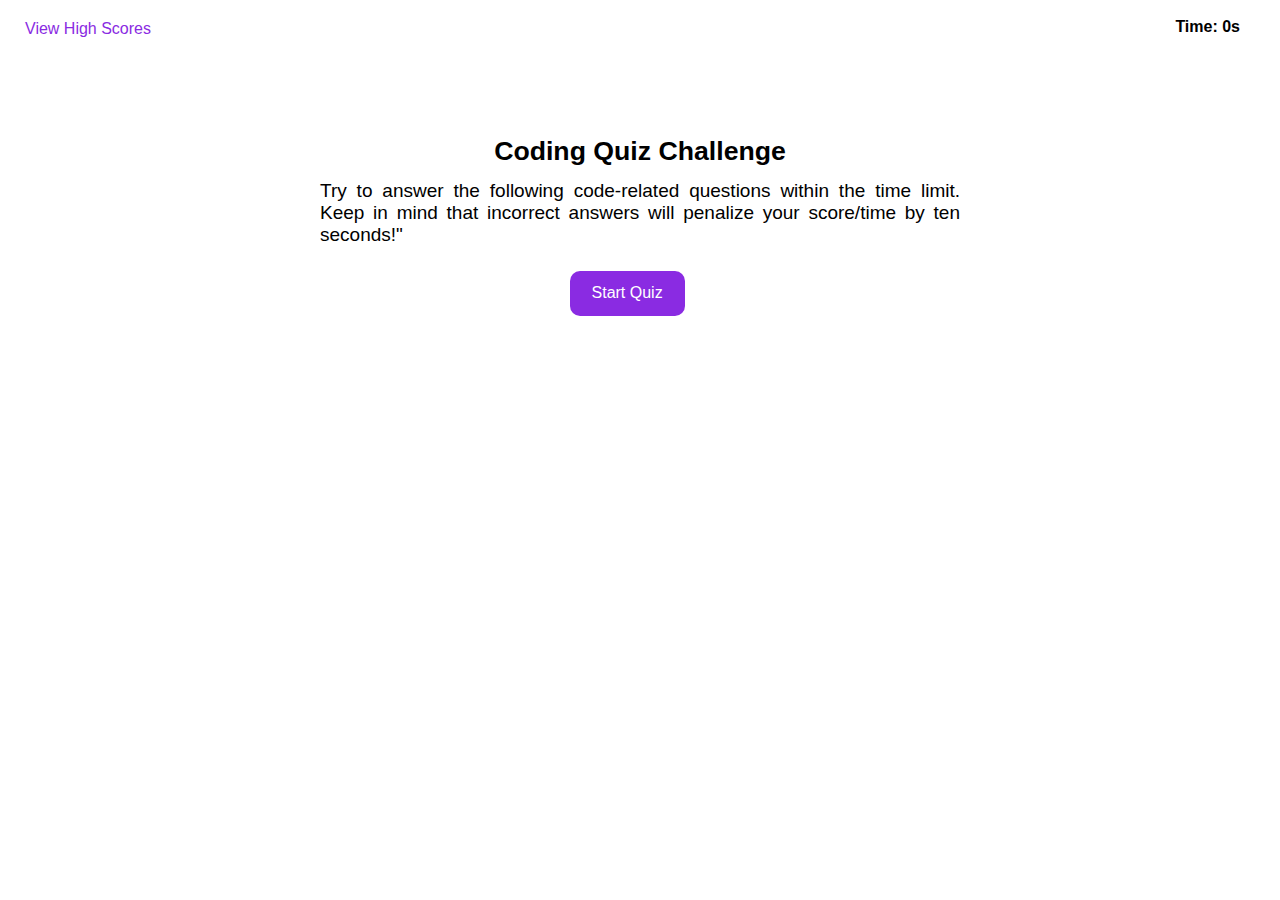
<file: index.html>
<!DOCTYPE html>
<html lang="en">
<head>
    <meta charset="UTF-8">
    <meta http-equiv="X-UA-Compatible" content="IE=edge">
    <meta name="viewport" content="width=device-width, initial-scale=1.0">
    <title>Code Quiz</title>
    <link rel="stylesheet" href="./assets/style.css">
</head>
<body>
    <!--Header with timer and high score link-->
    <header>
       <div id="header">
           <a id="score" href="highscore.html">View High Scores</a>
           <h2 id="timer"></h2>
       </div>
    </header>
    <!--Body-->
    <main class="container">
        <!--Quiz Intro-->
        <div class="row" id="intro">
            <h2 class="start">Coding Quiz Challenge</h2>
            <p id="rules">Try to answer the following code-related questions within the time limit. Keep in mind that incorrect answers will penalize your score/time by ten seconds!"</p>
            <button class="btnStart" id="startBtn" type="submit">Start Quiz</button>
        </div>
    <!--Quiz Questions-->
        <div id="quiz">
            <div id="question"></div>
            <div id="choices">
                <ul>
                    <li><button type="button" class="choice option-1 choice-button" id="1" onclick="checkAnswer('1')"></button></li>
                    <li><button type="button" class="choice option-2 choice-button" id="2" onclick="checkAnswer('2')"></button></li>
                    <li><button type="button" class="choice option-3 choice-button" id="3" onclick="checkAnswer('3')"></button></li>
                    <li><button type="button" class="choice option-4 choice-button" id="4" onclick="checkAnswer('4')"></button></li>
                </ul>
            </div>
    <!--Answer Right or Wrong-->
        <div id="answerOutput"></div>        
    </div>  
    <!--Score Info-->
        <div id="finalScore">
            <h2 id="endMessage">All done!</h2>
            <div id="result"></div>
    <!--Form to enter initials-->
        <form>
            <div id="initials">
                <label for="users" id="name">Enter Initials:</label>
                <input type="text" id="contactInfo">
                <input type="button" id="userInfo" class="submitBtn" onclick="location.href='highscore.html';" value="Submit"/>
            </div>
            </form>        
        </div>  
    </main>
    
    <script src="./assets/script.js"></script>
</body>
</html>
</file>
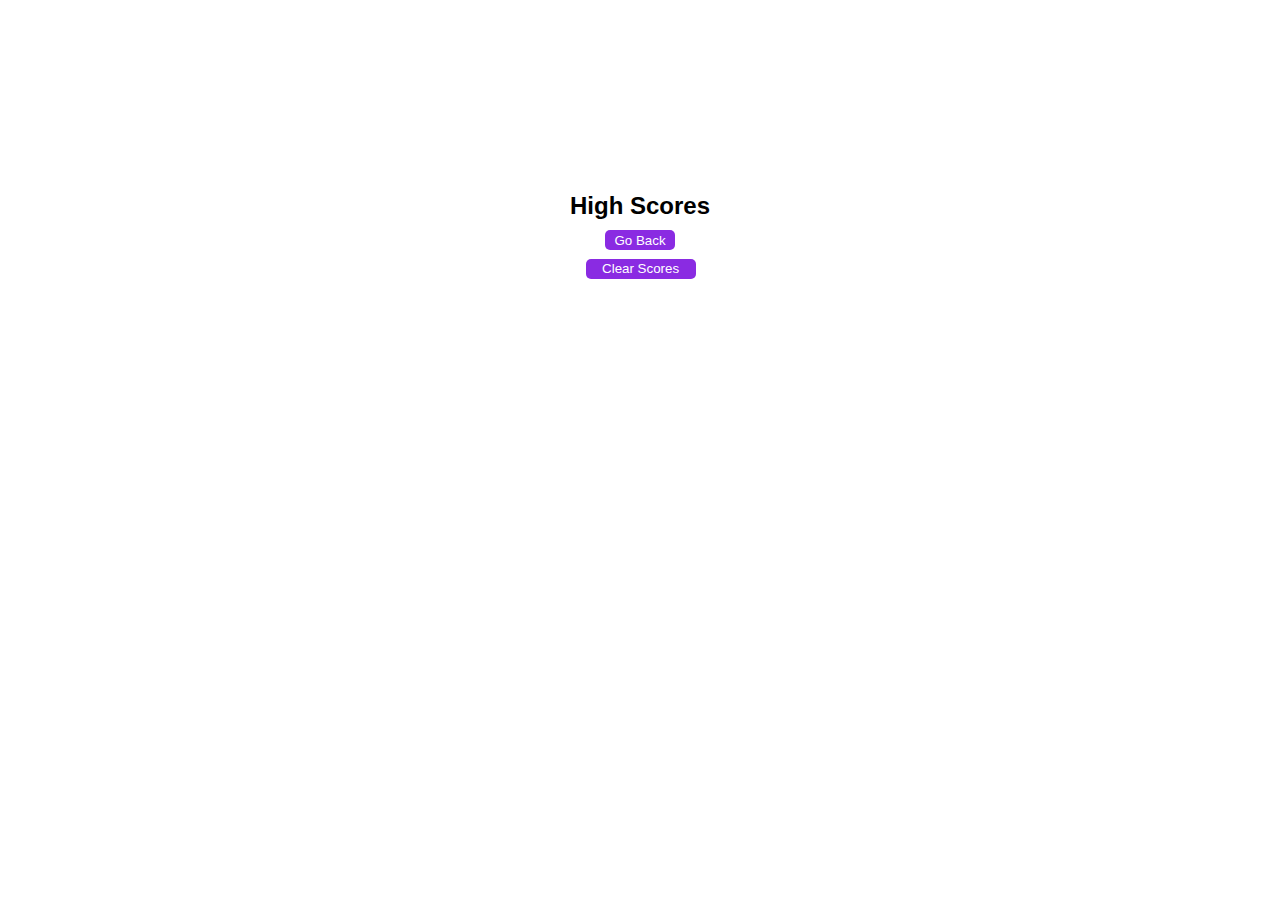
<file: highscore.html>
<!DOCTYPE html>
<html lang="en">
<head>
    <meta charset="UTF-8">
    <meta http-equiv="X-UA-Compatible" content="IE=edge">
    <meta name="viewport" content="width=device-width, initial-scale=1.0">
    <link rel="stylesheet" href="./assets/style.css">
    <title>Code Quiz | High Scores</title>
</head>
<body>
    <div id="highScore">
        <div class="highScoreList">
            <h2>High Scores</h2>
        </div>
            <a href="index.html"><button id="goBack" class="backBtn" type="submit">Go Back</button></a>
    </div>
    <div class="clearBtn">
        <button id="clear" class="btn" type="submit">Clear Scores</button>
    </div>
<script src="assets/highscore.js"></script>
    
</body>
</html>
</file>
<file: assets/style.css>
:root {
    --primary-color: blueviolet;
    --secondary-color: plum;
    --tertiary-color: white;
  }

/* Apply to all elements*/
* {
    margin: 0px;
    padding: 0px;
    box-sizing: border-box;
    font-family: Arial, Helvetica, sans-serif;
}

/* Header Style */
#header {
    margin-top: 20px;
}

#score {
    text-decoration: none;
    color: var(--primary-color);
    margin-left: 25px;
}

#timer {
    text-align: right;
    margin-top: -20px;
    margin-right: 40px;
    font-size: medium;
}

/* Quiz Intro Style*/
.start {
    text-align: center;
    margin-top: 100px;
    font-size: 20pt;
}

#rules {
    font-size: 19px;
    display: inline-block;
    margin-left: 25%;
    margin-right: 25%;
    margin-top: 1%;
    text-align: justify;
}

.btnStart {
    padding-left: 15px;
    padding-right: 15px;
    margin-top: 25px;
    width: 115px;
    height: 45px;
    border: none;
    border-radius: 10px;
    margin-left: 44.5%;
    background-color: var(--primary-color);
    color: var(--tertiary-color);
    font-size: medium;
    outline: none;
}

.btnStart:hover {
    background-color: var(--secondary-color);
}

/* Quiz Style */
#quiz {
    margin: 100px;
    margin-left: 40%;
}

#question {
    font-size: 20pt;
    font-weight: bold;
    text-align: left;
    margin-right: 28%; 
}

ul {
    list-style: none;
}

.choice-button {
    border: none;
    border-radius: 5px;
    width: 160px;
    height: 30px;
    background-color: var(--primary-color);
    margin-top: 10px;
    margin-bottom: 10px;
    padding-left: 10px;
    padding-top: 2px;
    color: white;
    font-size: small;
    text-align: left;
    outline: none;
}

.choice-button:hover {
    background-color: var(--secondary-color);
} 

#answerOutput {
    padding-top: 20px;
    font-style: italic;
    color: gray;
    font-size: larger;
}

/* Score Style */
#endMessage {
    margin-top: 15%;
    font-weight: bold;
    font-size: x-large;
    padding-bottom: 10px;
    margin-left: 40%;
}

#result {
    margin-left: 40%;
    padding-bottom: 3px;
    padding-bottom: 10px;
}

#name {
    margin-left: 40%;
    padding-top: 10px;
}

#userInfo {
    background-color: var(--primary-color);
    width: 60px;
    height: 20px;
    border: none;
    border-radius: 5px;
    color: var(--tertiary-color);
    font-size: 12px;
    outline: none;
}

#userInfo:hover {
    background-color: var(--secondary-color);
}

/* High Scores Style*/
#highScore {
    margin-top: 15%;;
    padding-bottom: 10px;
    text-align: center;
}

#clear, #goBack {
    background-color: var(--primary-color);
    height: 20px;
    color: var(--tertiary-color);
    border: none;
    border-radius: 5px;
    outline: none;
}

#clear {
    width: 110px;
    margin-left: 45.75%;
}

#goBack {
    width: 70px;
    margin-bottom: -10px;
    margin-top: 10px;
}

#goBack:hover {
    background-color: var(--secondary-color);
}

#clear:hover {
    background-color: var(--secondary-color);
}

/* MEDIA QUERY FOR SMALLER IPAD PRO SCREENS AND SMALLER */
@media screen and (max-width: 1024px) { 
    #clear {
        margin-left: 44.5%;
    }

    #rules {
        margin-left: 20%;
        margin-right: 20%;
        text-align: justify;
        word-spacing:-2px;
    } 
}


/* MEDIA QUERY FOR SMALLER DESKTOP SCREENS AND SMALLER */
@media screen and (max-width: 980px) {
    #rules {
        margin-left: 20%;
        margin-right: 20%;
        text-align: justify;
        word-spacing:-2px;
    } 
}

/* MEDIA QUERY FOR TABLETS AND SMALLER */
@media screen and (max-width: 768px) {
    #clear {
        margin-left: 43%;
    }

    #rules {
        margin-left: 20%;
        margin-right: 20%;
        font-size: 14pt;
        text-align: justify;
        word-spacing:-2px;
    }  

    .btnStart {
        margin-left: 42%;
    }
}

/* MEDIA QUERY FOR MOBILE PHONES AND SMALLER */
@media screen and (max-width: 575px) {
    #clear {
        margin-left: 40.5%;
    }

    #rules {
        margin-left: 20%;
        margin-right: 20%;
        font-size: 14pt;
        text-align: justify;
        word-spacing:-2px;
    }  

    .btnStart {
        margin-left: 39.5%;
    }
}

/* MEDIA QUERY FOR MOBILE PHONES AND SMALLER */
@media screen and (max-width: 375px) {
    #rules {
        margin-left: 20%;
        margin-right: 20%;
        font-size: 13pt;
        text-align: justify;
        word-spacing:-2px;
    }  

    .btnStart {
        margin-left: 35%;
    }

    #question, .choices {
        font-size: 14pt;
        margin-left: -6%;
    }
}
</file>
